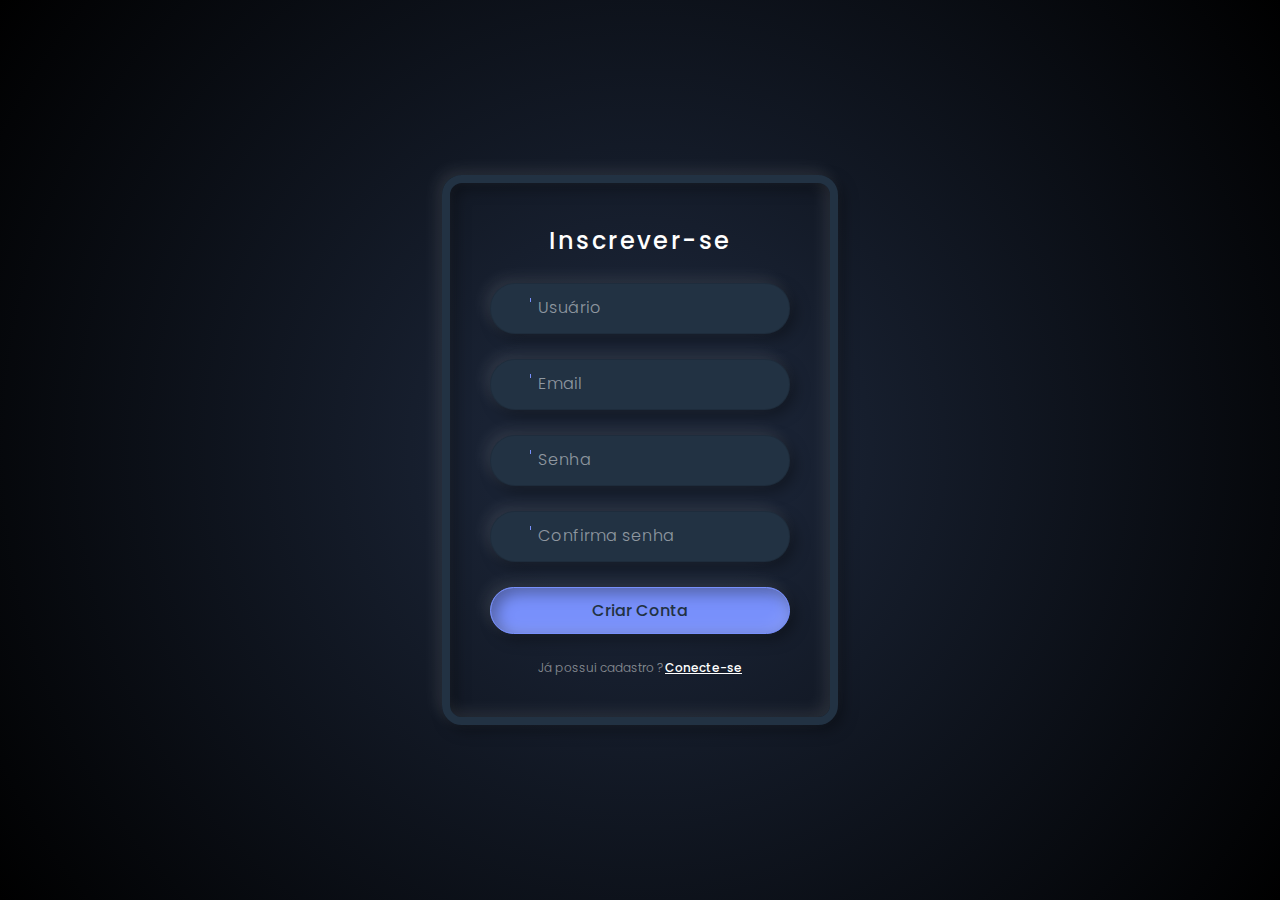
<file: WebContent/login.html>
<!DOCTYPE html>
<!--
Click nbfs://nbhost/SystemFileSystem/Templates/Licenses/license-default.txt to change this license
Click nbfs://nbhost/SystemFileSystem/Templates/ClientSide/html.html to edit this template
-->
<!DOCTYPE html>
<html lang="en">
  <head>
    <meta charset="UTF-8" />
    <title>Next Level Login & Registration Form</title>
    <link
      rel="stylesheet"
      href="https://cdnjs.cloudflare.com/ajax/libs/font-awesome/6.2.1/css/all.min.css"
      integrity="sha512-MV7K8+y+gLIBoVD59lQIYicR65iaqukzvf/nwasF0nqhPay5w/9lJmVM2hMDcnK1OnMGCdVK+iQrJ7lzPJQd1w=="
      crossorigin="anonymous"
      referrerpolicy="no-referrer"
    />
   <style type="text/css">
   @import url("https://fonts.googleapis.com/css2?family=Poppins:wght@300;400;500;600;700;800;900&display=swap");* {  margin: 0;  padding: 0;  box-sizing: border-box;  font-family: "Poppins", sans-serif;}body {  display: flex;  justify-content: center;  align-items: center;  min-height: 100vh;  background: radial-gradient(circle at 50% 50%, #192233 20%, #000);}.container {  padding: 40px;  border-radius: 20px;  border: 8px solid #223243;  box-shadow: -5px -5px 15px rgba(255, 255, 255, 0.1),    5px 5px 15px rgba(0, 0, 0, 0.35),    inset -5px -5px 15px rgba(255, 255, 255, 0.1),    inset 5px 5px 15px rgba(0, 0, 0, 0.35);}.container .form {  display: flex;  justify-content: center;  align-items: center;  flex-direction: column;  gap: 25px;}.container .form.signin,.container.signinForm .form.signup {  display: none;}.container.signinForm .form.signin {  display: flex;}.container .form h2 {  color: #fff;  font-weight: 500;  letter-spacing: 0.1em;}.container .form .inputBox {  position: relative;  width: 300px;}.container .form .inputBox input {  padding: 12px 10px 12px 48px;  border: none;  width: 100%;  background: #223243;  border: 1px solid rgba(0, 0, 0, 0.1);  color: #fff;  font-weight: 300;  border-radius: 25px;  font-size: 1em;  box-shadow: -5px -5px 15px rgba(255, 255, 255, 0.1),    5px 5px 15px rgba(0, 0, 0, 0.35);  transition: 0.5s;  outline: none;}.container .form .inputBox span {  position: absolute;  left: 0;  padding: 12px 10px 12px 48px;  pointer-events: none;  font-size: 1em;  font-weight: 300;  transition: 0.5s;  letter-spacing: 0.05em;  color: rgba(255, 255, 255, 0.5);}.container .form .inputBox input:valid ~ span,.container .form .inputBox input:focus ~ span {  color: #7890fb;  border: 1px solid #7890fb;  background: #223243;  transform: translateX(25px) translateY(-7px);  font-size: 0.6em;  padding: 0 8px;  border-radius: 10px;  letter-spacing: 0.1em;}.container .form .inputBox input:valid,.container .form .inputBox input:focus {  border: 1px solid #7890fb;}.container .form .inputBox i {  position: absolute;  top: 15px;  left: 16px;  width: 25px;  padding: 2px 0;  padding-right: 8px;  color: #7890fb;  border-right: 1px solid #7890fb;}.container .form .inputBox input[type="submit"] {  background: #7890fb;  color: #223243;  padding: 10px 0;  font-weight: 500;  cursor: pointer;  box-shadow: -5px -5px 15px rgba(255, 255, 255, 0.1),    5px 5px 15px rgba(0, 0, 0, 0.35),    inset -5px -5px 15px rgba(255, 255, 255, 0.1),    inset 5px 5px 15px rgba(0, 0, 0, 0.35);}.container .form p {  color: rgba(255, 255, 255, 0.5);  font-size: 0.75em;  font-weight: 300;}.container .form p a {  font-weight: 500;  color: #fff;}
   
  </style>
  </head>
  <body>
    <div class="container">
      <div class="form signup">
        <h2>Inscrever-se</h2>
        <div class="inputBox">
          <input type="text" required="required" />
          <i class="fa-regular fa-user"></i>
          <span>Usuário</span>
        </div>
        <div class="inputBox">
          <input type="text" required="required" />
          <i class="fa-regular fa-envelope"></i>
          <span>Email</span>
        </div>
        <div class="inputBox">
          <input type="password" required="required" />
          <i class="fa-solid fa-lock"></i>
          <span>Senha</span>
        </div>
        <div class="inputBox">
          <input type="password" required="required" />
          <i class="fa-solid fa-lock"></i>
          <span>Confirma senha</span>
        </div>
        <div class="inputBox">
          <input type="submit" value="Criar Conta" />
        </div>
        <p>Já possui cadastro ? <a href="#" class="login">Conecte-se</a></p>
      </div>

      <div class="form signin">
        <h2>Entrar</h2>
        <div class="inputBox">
          <input type="text" required="required" />
          <i class="fa-regular fa-user"></i>
          <span>Usuário</span>
        </div>
        <div class="inputBox">
          <input type="password" required="required" />
          <i class="fa-solid fa-lock"></i>
          <span>Senha</span>
        </div>
        <div class="inputBox">
          <input type="submit" value="Login" />
        </div>
        <p>
          Não possui registo ? <a href="#" class="create">Criar uma conta</a>
        </p>
      </div>
    </div>

    <script>
      let login = document.querySelector(".login");
      let create = document.querySelector(".create");
      let container = document.querySelector(".container");

      login.onclick = function () {
        container.classList.add("signinForm");
      };

      create.onclick = function () {
        container.classList.remove("signinForm");
      };
    </script>
  </body>
</html>
</file>
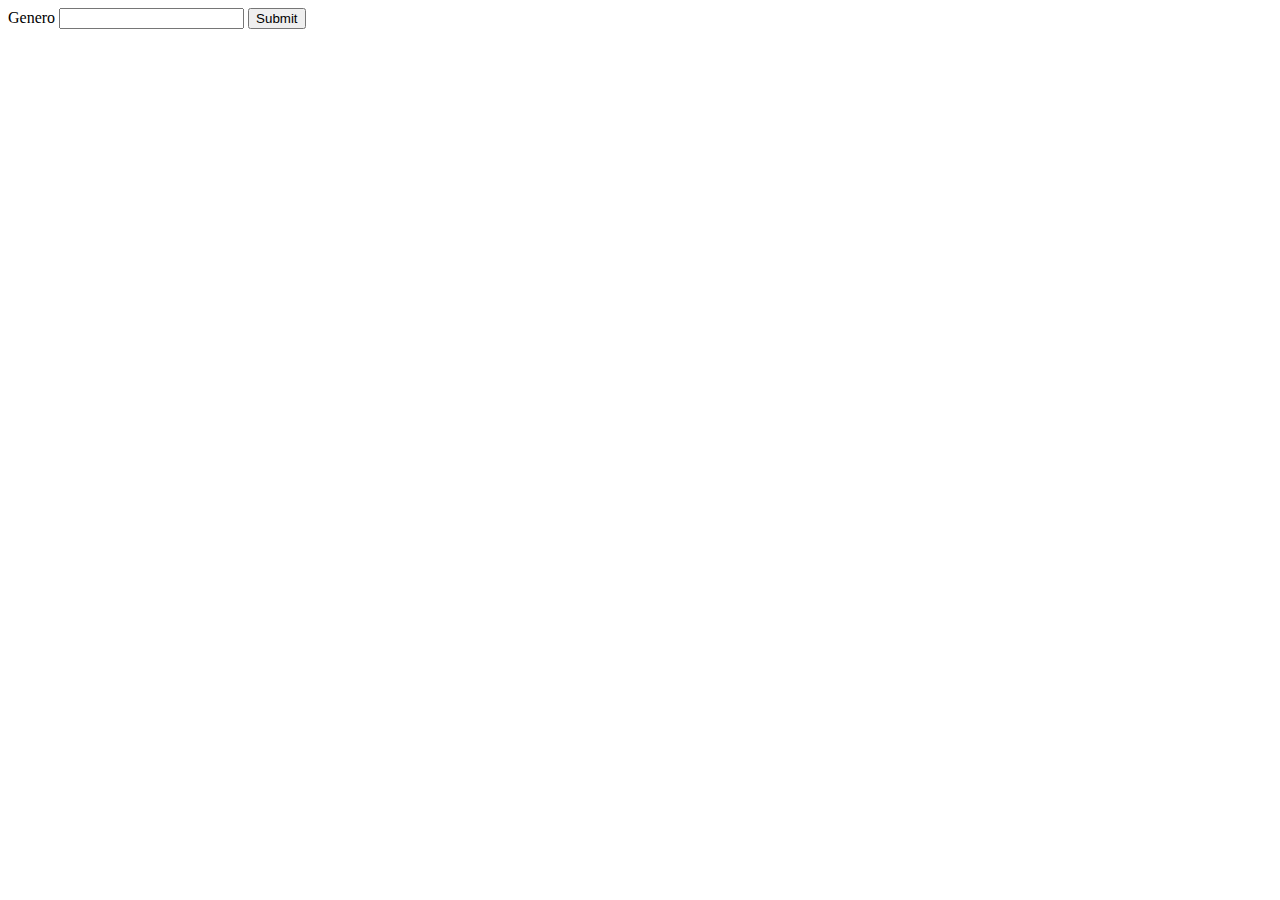
<file: target/MegaFilmesLocadora-1.0-SNAPSHOT/cadastraGenero.html>
<!DOCTYPE html>
<!--
Click nbfs://nbhost/SystemFileSystem/Templates/Licenses/license-default.txt to change this license
Click nbfs://nbhost/SystemFileSystem/Templates/ClientSide/html.html to edit this template
-->
<html>
    <head>
        <title>TODO supply a title</title>
        <meta charset="UTF-8">
        <meta name="viewport" content="width=device-width, initial-scale=1.0">
    </head>
    <body>
       
        <form action="GeneroServlet">
            <label>Genero</label>
            <input type="text" nome="genero_nome" /><!-- comment -->
            
            <input type="submit" />
        </form>
        
    </body>
</html>
</file>
